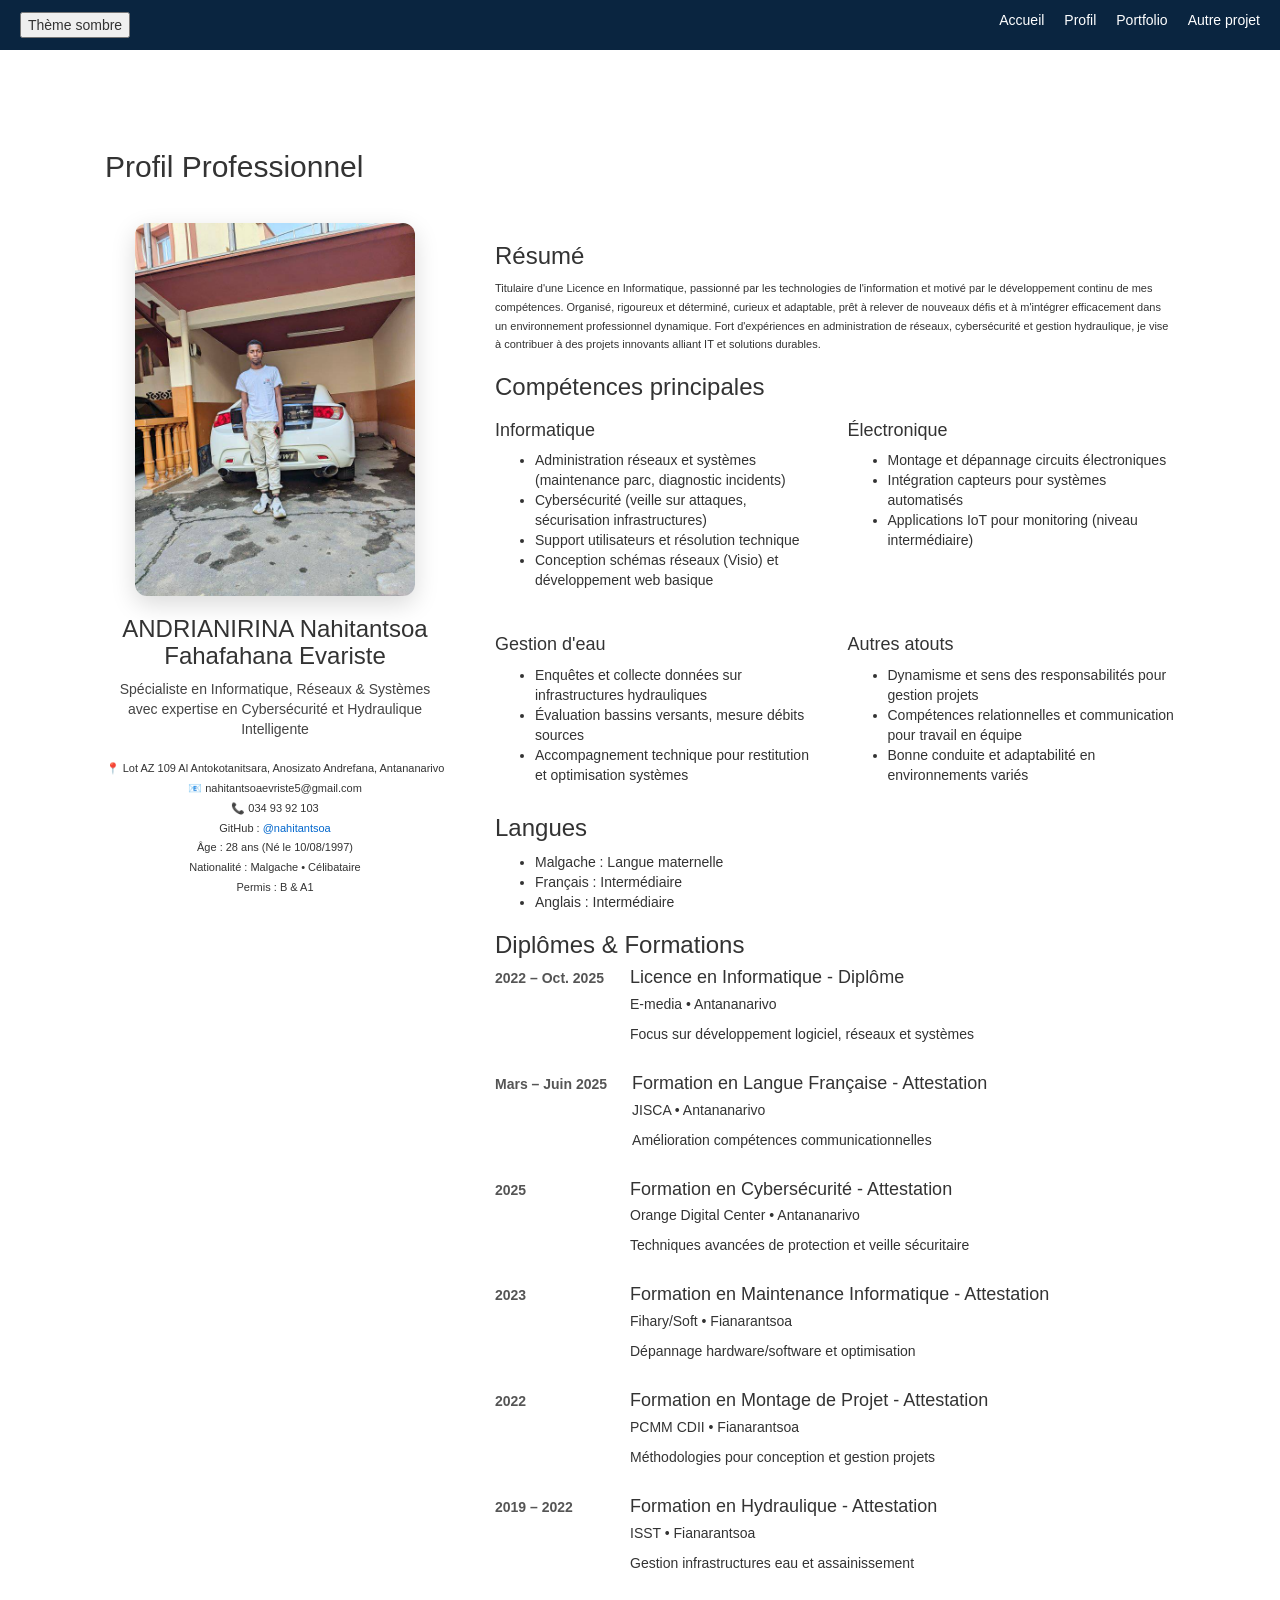
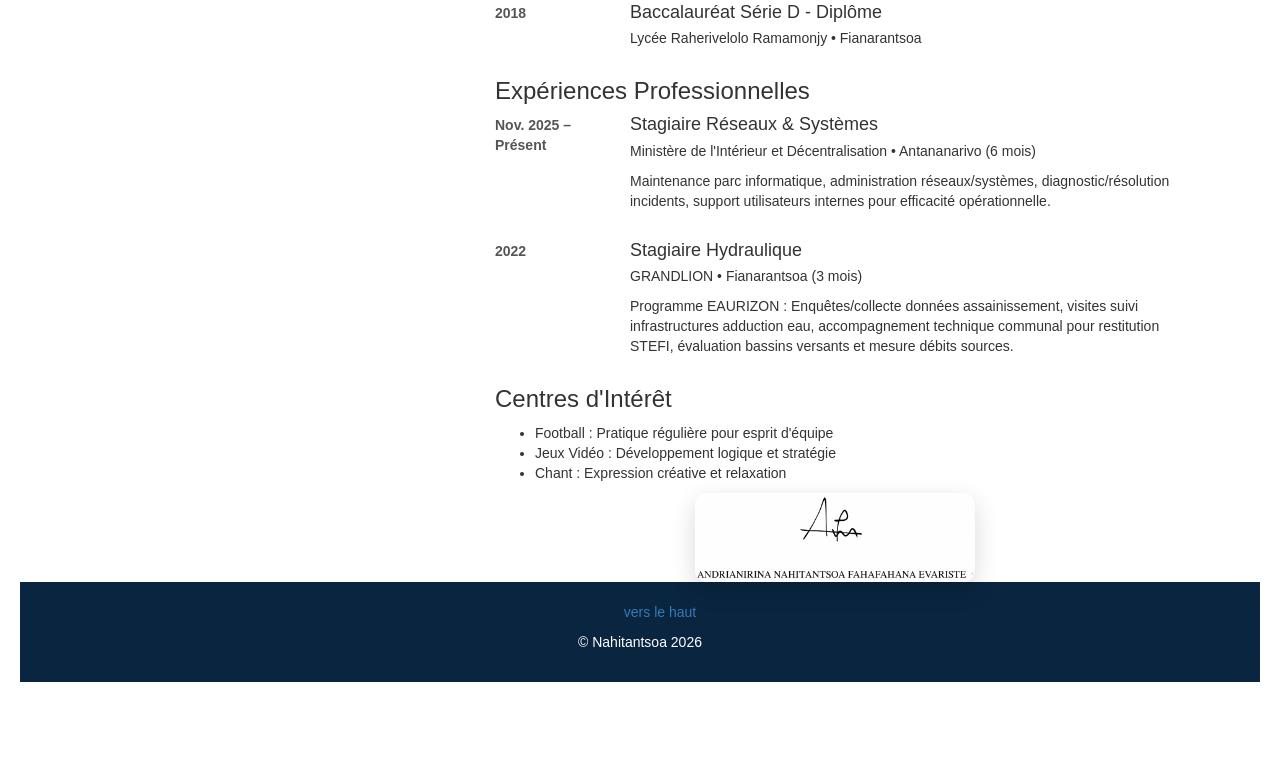
<file: profil.html>
<!DOCTYPE html>
<html lang="fr">
<head>
  <meta charset="UTF-8">
  <meta name="viewport" content="width=device-width, initial-scale=1.0">
  <title>Nahitantsoa - Portfolio</title>
  <link rel="stylesheet" href="style.css">

  <link rel="stylesheet" href="bootstrap.min.css">

  <script src="jquery-2.2.3.min.js"></script>
  <script src="bootstrap.min.js"></script>
  
  
</head>
<body>
  <header>
    <nav>
       <div id="miverina">
      <button id="mode">
       <span>Thème sombre</span> 
      </button>
      </div>
      <ul>
        <li><a href="\projet/index.html#miverina">Accueil</a></li>
        <li><a href="#profil">Profil</a></li>
        <li><a href="\projet/index.html#portfolio">Portfolio</a></li>
        <li><a href="https://github.com/nahitantsoa" target="_blank">Autre projet</a></li>
      </ul>
    </nav>
  </header>

<section id="profil" class="profil-section">
  <div class="container">
    <h2>Profil Professionnel</h2>

    <div class="profil-grid">
      <!-- Colonne gauche : photo + infos perso -->
      <div class="profil-left">
        <div class="photo-profil">
          <img src="assets/images/prof.jpg" alt="Nahitantsoa EVARISTE" />
        </div>

        <div class="contact-info">
          <h3>ANDRIANIRINA Nahitantsoa <br/>
          Fahafahana Evariste</h3>
          <p class="titre-poste">Spécialiste en Informatique, Réseaux & Systèmes<br />avec expertise en Cybersécurité et Hydraulique Intelligente</p>

          <ul class="contact-list">
            <li>📍 Lot AZ 109 Al Antokotanitsara, Anosizato Andrefana, Antananarivo</li>
            <li>📧 nahitantsoaevriste5@gmail.com</li>
            <li>📞 034 93 92 103</li>
            <li>GitHub : <a href="https://github.com/nahitantsoa" target="_blank">@nahitantsoa</a></li>
            <li>Âge : 28 ans (Né le 10/08/1997)</li>
            <li>Nationalité : Malgache • Célibataire</li>
            <li>Permis : B & A1</li>
          </ul>
        </div>
      </div>

      <!-- Colonne droite : contenu CV -->
      <div class="profil-right">

        <!-- Résumé / À propos -->
        <div class="resume">
          <h3>Résumé</h3>
          <p>
            Titulaire d'une Licence en Informatique, passionné par les technologies de l'information et motivé par le développement continu de mes compétences. Organisé, rigoureux et déterminé, curieux et adaptable, prêt à relever de nouveaux défis et à m'intégrer efficacement dans un environnement professionnel dynamique. Fort d'expériences en administration de réseaux, cybersécurité et gestion hydraulique, je vise à contribuer à des projets innovants alliant IT et solutions durables.
          </p>
        </div>

        <!-- Compétences -->
        <div class="competences">
          <h3>Compétences principales</h3>
          <div class="skills-grid">
            <div class="skill-category">
              <h4>Informatique</h4>
              <ul>
                <li>Administration réseaux et systèmes (maintenance parc, diagnostic incidents)</li>
                <li>Cybersécurité (veille sur attaques, sécurisation infrastructures)</li>
                <li>Support utilisateurs et résolution technique</li>
                <li>Conception schémas réseaux (Visio) et développement web basique</li>
              </ul>
            </div>

            <div class="skill-category">
              <h4>Électronique</h4>
              <ul>
                <li>Montage et dépannage circuits électroniques</li>
                <li>Intégration capteurs pour systèmes automatisés</li>
                <li>Applications IoT pour monitoring (niveau intermédiaire)</li>
              </ul>
            </div>

            <div class="skill-category">
              <h4>Gestion d'eau</h4>
              <ul>
                <li>Enquêtes et collecte données sur infrastructures hydrauliques</li>
                <li>Évaluation bassins versants, mesure débits sources</li>
                <li>Accompagnement technique pour restitution et optimisation systèmes</li>
              </ul>
            </div>

            <div class="skill-category">
              <h4>Autres atouts</h4>
              <ul>
                <li>Dynamisme et sens des responsabilités pour gestion projets</li>
                <li>Compétences relationnelles et communication pour travail en équipe</li>
                <li>Bonne conduite et adaptabilité en environnements variés</li>
              </ul>
            </div>
          </div>
        </div>

        <!-- Langues -->
        <div class="langues">
          <h3>Langues</h3>
          <ul>
            <li>Malgache : Langue maternelle</li>
            <li>Français : Intermédiaire</li>
            <li>Anglais : Intermédiaire</li>
          </ul>
        </div>

        <!-- Diplômes & formations -->
        <div class="formation">
          <h3>Diplômes & Formations</h3>
          <div class="timeline">
            <div class="timeline-item">
              <div class="timeline-date">2022 – Oct. 2025</div>
              <div class="timeline-content">
                <h4>Licence en Informatique - Diplôme</h4>
                <p>E-media • Antananarivo</p>
                <p>Focus sur développement logiciel, réseaux et systèmes</p>
              </div>
            </div>

            <div class="timeline-item">
              <div class="timeline-date">Mars – Juin 2025</div>
              <div class="timeline-content">
                <h4>Formation en Langue Française - Attestation</h4>
                <p>JISCA • Antananarivo</p>
                <p>Amélioration compétences communicationnelles</p>
              </div>
            </div>

            <div class="timeline-item">
              <div class="timeline-date">2025</div>
              <div class="timeline-content">
                <h4>Formation en Cybersécurité - Attestation</h4>
                <p>Orange Digital Center • Antananarivo</p>
                <p>Techniques avancées de protection et veille sécuritaire</p>
              </div>
            </div>

            <div class="timeline-item">
              <div class="timeline-date">2023</div>
              <div class="timeline-content">
                <h4>Formation en Maintenance Informatique - Attestation</h4>
                <p>Fihary/Soft • Fianarantsoa</p>
                <p>Dépannage hardware/software et optimisation</p>
              </div>
            </div>

            <div class="timeline-item">
              <div class="timeline-date">2022</div>
              <div class="timeline-content">
                <h4>Formation en Montage de Projet - Attestation</h4>
                <p>PCMM CDII • Fianarantsoa</p>
                <p>Méthodologies pour conception et gestion projets</p>
              </div>
            </div>

            <div class="timeline-item">
              <div class="timeline-date">2019 – 2022</div>
              <div class="timeline-content">
                <h4>Formation en Hydraulique - Attestation</h4>
                <p>ISST • Fianarantsoa</p>
                <p>Gestion infrastructures eau et assainissement</p>
              </div>
            </div>

            <div class="timeline-item">
              <div class="timeline-date">2018</div>
              <div class="timeline-content">
                <h4>Baccalauréat Série D - Diplôme</h4>
                <p>Lycée Raherivelolo Ramamonjy • Fianarantsoa</p>
              </div>
            </div>
          </div>
        </div>

        <!-- Expériences / Réalisations marquantes -->
        <div class="experiences">
          <h3>Expériences Professionnelles</h3>
          <div class="timeline">
            <div class="timeline-item">
              <div class="timeline-date">Nov. 2025 – Présent</div>
              <div class="timeline-content">
                <h4>Stagiaire Réseaux & Systèmes</h4>
                <p>Ministère de l'Intérieur et Décentralisation • Antananarivo (6 mois)</p>
                <p>Maintenance parc informatique, administration réseaux/systèmes, diagnostic/résolution incidents, support utilisateurs internes pour efficacité opérationnelle.</p>
              </div>
            </div>

            <div class="timeline-item">
              <div class="timeline-date">2022</div>
              <div class="timeline-content">
                <h4>Stagiaire Hydraulique</h4>
                <p>GRANDLION • Fianarantsoa (3 mois)</p>
                <p>Programme EAURIZON : Enquêtes/collecte données assainissement, visites suivi infrastructures adduction eau, accompagnement technique communal pour restitution STEFI, évaluation bassins versants et mesure débits sources.</p>
              </div>
            </div>
          </div>
        </div>

        <!-- Centres d'intérêt -->
        <div class="interets">
          <h3>Centres d'Intérêt</h3>
          <ul>
            <li>Football : Pratique régulière pour esprit d'équipe</li>
            <li>Jeux Vidéo : Développement logique et stratégie</li>
            <li>Chant : Expression créative et relaxation</li>
          </ul>
        </div>
        <div class="sig">
          <img src="assets/images/signature.jpg" alt="Nahitantsoa EVARISTE" />
        </div>

      </div>
    </div>
  </div>

  <footer>
    <ul>
   
     <a href="#miverina">vers le haut</a>
    </ul>
    <p>© Nahitantsoa 2026</p>
  </footer>
<script src="profil.js"></script>
</body>
</html>
</file>
<file: style.css>
/* ===== GENERAL ===== */
body{
  margin:0;
  font-family: Arial, sans-serif;
  background:#f0f4f8;
  color:#0a2540;
}

/* ===== HEADER ===== */
header nav{
  background:#0a2540;
  padding:1rem 2rem;
  display:flex;
  justify-content:space-between;
  align-items:center;
  position:sticky;
  top:0;
  z-index:1000;
}
.logo{
  color:#40c4ff;
  font-size:1.8rem;
  font-weight:bold;
}

.dark {
  background: black;
  color: white;

}
.dark button {
  background: white;
  color: black;

}



/* ===== MENU ===== */
nav ul{
  list-style:none;
  display:flex;
  gap:2rem;
  padding:0;
}
nav a{
  color:white;
  text-decoration:none;
  font-weight:500;
  transition:0.3s;
}
nav a:hover{
  color:#40c4ff;
}

/* ===== HERO ===== */
.hero{
  background:linear-gradient(to right,#0a2540,#1e40af);
  color:white;
  text-align:center;
  padding:8rem 2rem;
}
.hero h1{
  font-size:3.5rem;
  margin-bottom:1rem;
}
.hero p{
  font-size:1.2rem;
}
.btn{
  background:#40c4ff;
  color:#0a2540;
  padding:12px 25px;
  border-radius:50px;
  text-decoration:none;
  font-weight:bold;
  display:inline-block;
  margin:15px 10px;
  transition:0.3s;
}
.btn:hover{
  background:#00b0ff;
  transform:scale(1.05);
}

/* ===== PORTFOLIO ===== */
#portfolio{
  padding:4rem 2rem;
  max-width:1200px;
  margin:auto;
}
#portfolio h2{
  text-align:center;
  font-size:2.5rem;
  margin-bottom:3rem;
}
.grid{
  display:grid;
  grid-template-columns:repeat(auto-fit,minmax(320px,1fr));
  gap:2rem;
}
.card{
  background:white;
  border-radius:12px;
  overflow:hidden;
  box-shadow:0 6px 20px rgba(0,0,0,0.1);
  transition:0.3s;
}
.card:hover{
  transform:translateY(-10px);
}
.card h3{
  padding:1.2rem;
  margin:0;
  background:#0a2540;
  color:white;
}
.card p{
  padding:0 1.2rem 1.2rem;
}
.card img{
  width:100%;
}

/* ===== PROFIL ===== */
.profil-section{
  padding:80px 20px;
  background:#white;
}
.container{
  max-width:1100px;
  margin:auto;
}
.profil-grid{
  display:flex;
  flex-wrap:wrap;
  gap:50px;
  margin-top:40px;
}
.profil-left{
  flex:1;
  min-width:320px;
}
.photo-profil img, .sig img{
  width:100%;
  max-width:280px;
  border-radius:12px;
  box-shadow:0 8px 25px rgba(0,0,0,0.15);
  object-fit:cover;
  display:block;
  margin:auto;
}
.contact-info{
  text-align:center;
}
.titre-poste{
  font-size:1.4rem;
  color:#444;
  margin:10px 0 20px;
  font-weight:500;
}
.contact-list{
  list-style:none;
  padding:0;
  font-size:1.1rem;
  line-height:1.8;
}
.contact-list a{
  color:#0066cc;
  text-decoration:none;
}

/* ===== RESUME ===== */
.profil-right{
  flex:2;
  min-width:400px;
}
.resume p{
  font-size:1.1rem;
  line-height:1.7;
  margin-bottom:2rem;
}

/* ===== SKILLS ===== */
.skills-grid{
  display:grid;
  grid-template-columns:repeat(auto-fit,minmax(220px,1fr));
  gap:25px;
}

/* ===== TIMELINE & EXPERIENCE ===== */
.timeline-item{
  display:flex;
  margin-bottom:2rem;
  gap:25px;
}
.timeline-date{
  min-width:110px;
  font-weight:bold;
  color:#555;
}
.timeline-content h4{
  margin:0 0 6px;
}
.experiences ul{
  list-style:none;
  padding-left:0;
}
.experiences li{
  margin-bottom:12px;
  position:relative;
  padding-left:25px;
}
.experiences li::before{
  content:"•";
  position:absolute;
  left:0;
  color:#0066cc;
  font-size:1.6rem;
}

/* ===== FOOTER ===== */
footer{
  background:#0a2540;
  color:white;
  text-align:center;
  padding:2rem;
}

/* ===== RESPONSIVE ===== */
@media(max-width:800px){
  nav ul{gap:1rem;}
  .hero h1{font-size:2.5rem;}
  .profil-grid{flex-direction:column;}
  .profil-right{min-width:100%;}
}
</file>
